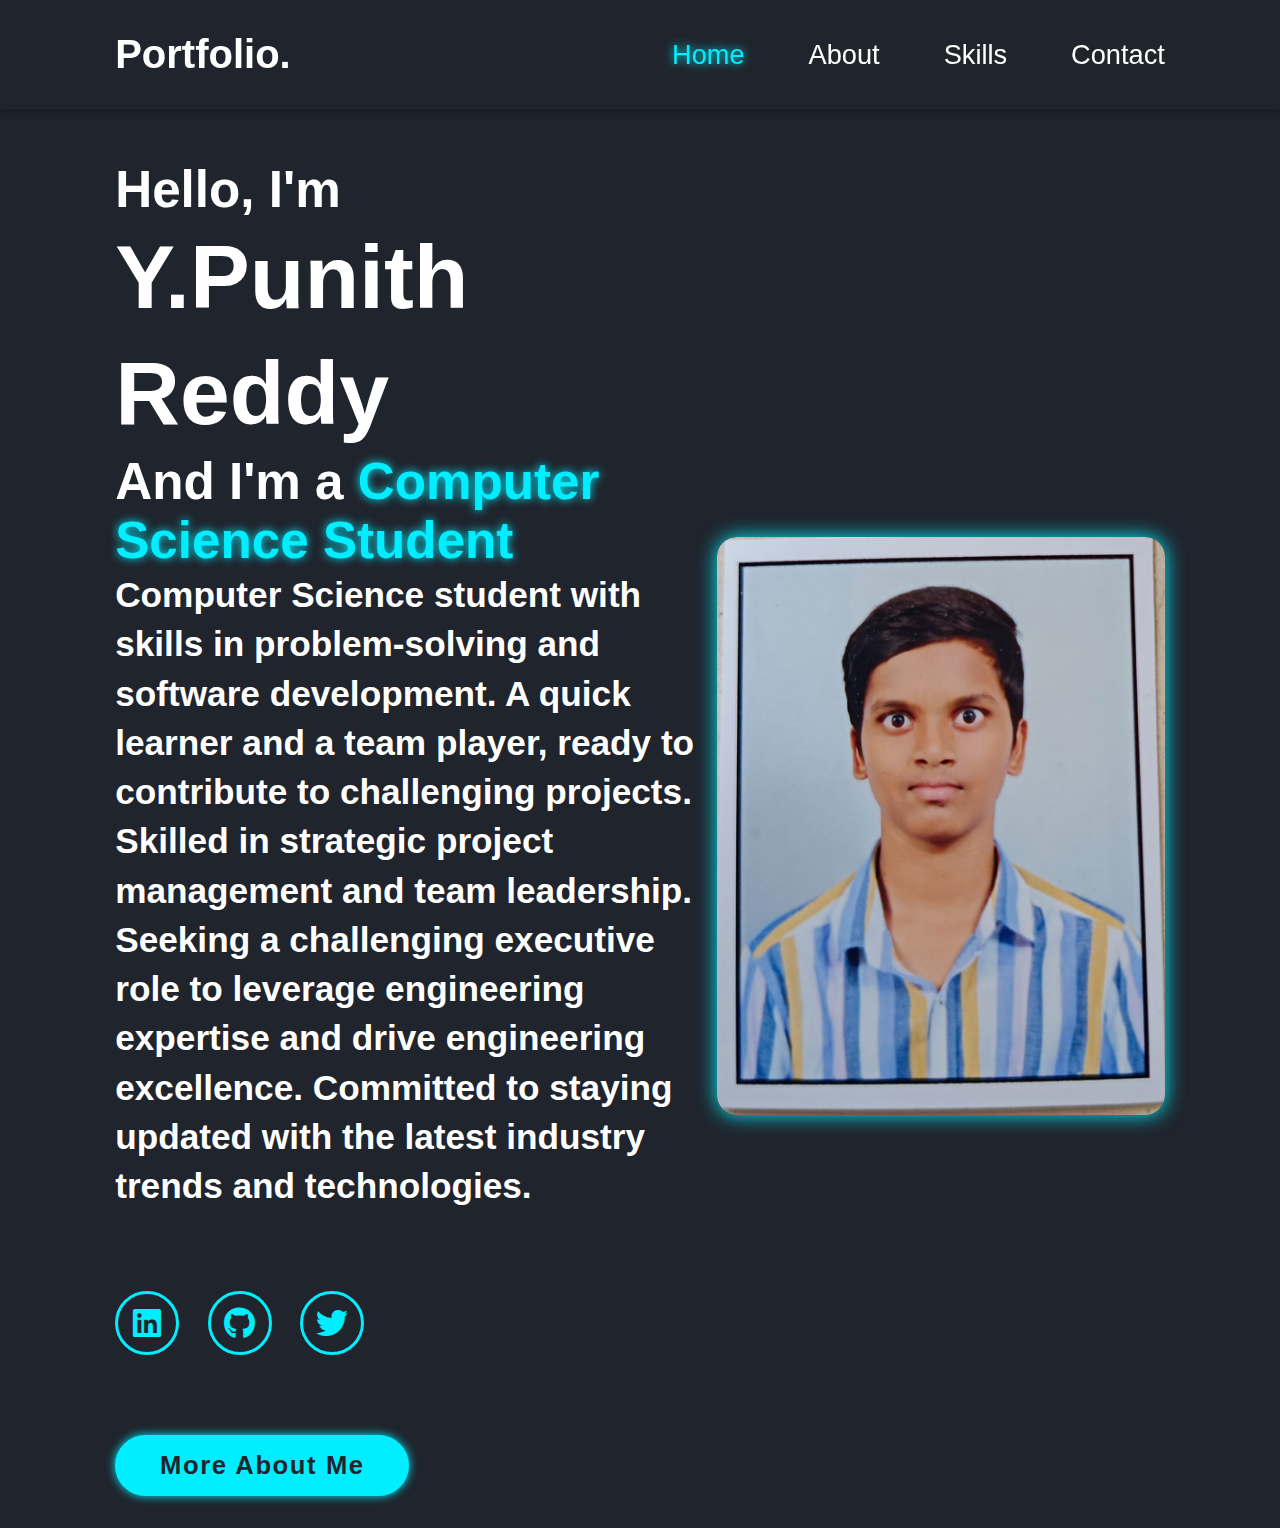
<file: index.html>
<!DOCTYPE html>
<html lang="en">
<head>
    <meta charset="UTF-8">
    <meta name="viewport" content="width=device-width, initial-scale=1.0">
    <title>Home | My Portfolio</title>
    <link rel="stylesheet" href="style.css">
    <link rel="stylesheet" href="https://cdnjs.cloudflare.com/ajax/libs/font-awesome/6.0.0/css/all.min.css">
</head>
<body>

    <nav class="navbar">
        <div class="logo">Portfolio.</div>
        <ul class="nav-links">
    <li><a href="index.html" class="active">Home</a></li>
    <li><a href="about.html">About</a></li>
    <li><a href="skills.html">Skills</a></li>
    <li><a href="contact.html">Contact</a></li> </ul>
        <div class="hamburger">
            <i class="fas fa-bars"></i>
        </div>
    </nav>

    <section class="container hero-section">
        <div class="hero-content">
            <h3>Hello, I'm</h3>
            <h1>Y.Punith Reddy</h1>
            <h3>And I'm a <span class="neon-text">Computer Science Student</span></h3>
            <p>Computer Science student with skills in problem-solving and software development. A quick learner and a team player, ready to contribute to challenging projects. Skilled in strategic project management and team leadership. Seeking a challenging executive role to leverage engineering expertise and drive engineering excellence. Committed to staying updated with the latest industry trends and technologies.</p>
            
            <div class="social-icons">
                <a href="#"><i class="fab fa-linkedin"></i></a>
                <a href="https://github.com/Punithreddy189"><i class="fab fa-github"></i></a>
                <a href="#"><i class="fab fa-twitter"></i></a>
            </div>
            
            <a href="about.html" class="btn">More About Me</a>
        </div>
        
        <div class="hero-img">
            <img src="./assets/me.jpeg" alt="Profile Picture"> 
        </div>
    </section>

    <script src="script.js"></script>
</body>
</html>
</file>
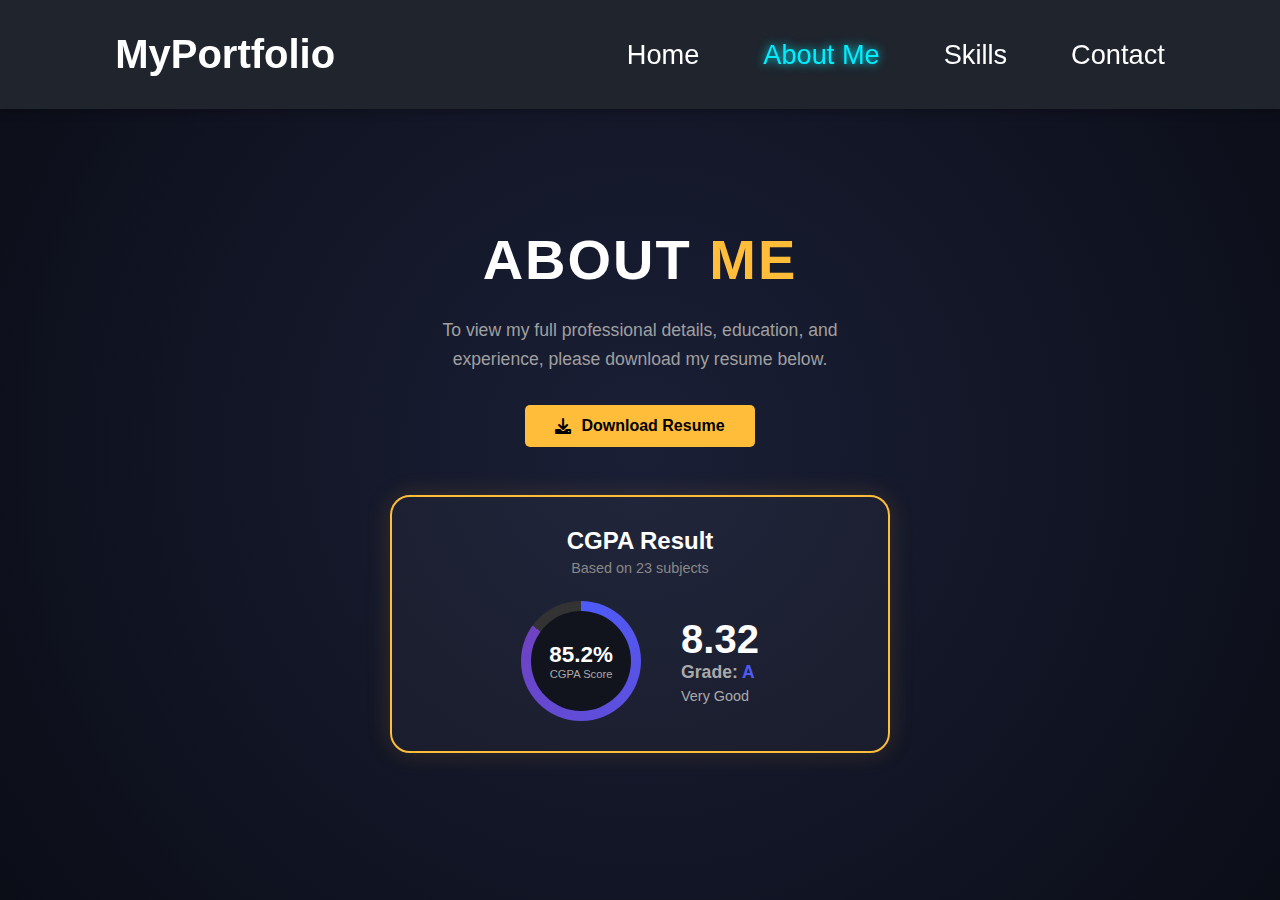
<file: about.html>
<!DOCTYPE html>
<html lang="en">
<head>
    <meta charset="UTF-8">
    <meta name="viewport" content="width=device-width, initial-scale=1.0">
    <title>About Me | Portfolio</title>
    <link rel="stylesheet" href="style.css">
    <link rel="stylesheet" href="https://cdnjs.cloudflare.com/ajax/libs/font-awesome/6.0.0/css/all.min.css">
</head>
<body>

    <nav class="navbar">
        <div class="logo">MyPortfolio</div>
        <ul class="nav-links">
            <li><a href="index.html">Home</a></li>
            <li><a href="about.html" class="active">About Me</a></li>
            <li><a href="skills.html">Skills</a></li>
            <li><a href="contact.html">Contact</a></li>
        </ul>
        <div class="hamburger">
            <i class="fas fa-bars"></i>
        </div>
    </nav>

    <section class="about-centered">
        
        <h1 class="main-heading">ABOUT <span class="yellow-text">ME</span></h1>
        
        <p class="about-desc">
            To view my full professional details, education, and <br> 
            experience, please download my resume below.
        </p>

        <a href="punithreddy_y_Resume-1.pdf" class="download-btn" download>
            <i class="fas fa-download"></i> Download Resume
        </a>

        <div class="cgpa-card">
            <div class="card-header">
                <h3>CGPA Result</h3>
                <p>Based on 23 subjects</p>
            </div>

            <div class="card-body">
                <div class="progress-circle">
                    <div class="circle-inner">
                        <span class="percentage">85.2%</span>
                        <span class="tiny-text">CGPA Score</span>
                    </div>
                </div>

                <div class="score-details">
                    <h2>8.32</h2>
                    <h4>Grade: <span class="blue-text">A</span></h4>
                    <p class="status">Very Good</p>
                </div>
            </div>
        </div>

    </section>

    <script src="script.js"></script>
</body>
</html>
</file>
<file: style.css>
/* --- Global Reset --- */
* {
    margin: 0;
    padding: 0;
    box-sizing: border-box;
    font-family: 'Poppins', sans-serif;
    text-decoration: none;
    list-style: none;
}

:root {
    --bg-color: #1f242d;
    --second-bg-color: #323946;
    --text-color: #fff;
    --main-color: #0ef; /* Neon Cyan */
}

body {
    background: var(--bg-color);
    color: var(--text-color);
    overflow-x: hidden;
}

/* --- Layout Utility --- */
.container {
    min-height: 100vh;
    padding: 10rem 9% 2rem; /* Top padding clears the fixed navbar */
    display: flex;
    flex-direction: column;
    justify-content: center;
}

/* --- Navbar --- */
.navbar {
    position: fixed;
    top: 0;
    left: 0;
    width: 100%;
    padding: 2rem 9%;
    background: var(--bg-color);
    display: flex;
    justify-content: space-between;
    align-items: center;
    z-index: 100;
    box-shadow: 0 2px 10px rgba(0,0,0,0.3);
}

.logo {
    font-size: 2.5rem;
    color: var(--text-color);
    font-weight: 600;
    cursor: default;
}

.nav-links {
    display: flex;
}

.nav-links a {
    font-size: 1.7rem;
    color: var(--text-color);
    margin-left: 4rem;
    transition: 0.3s;
}

.nav-links a:hover, 
.nav-links a.active {
    color: var(--main-color);
    text-shadow: 0 0 10px var(--main-color);
}

.hamburger {
    font-size: 3.6rem;
    color: var(--text-color);
    display: none; /* Hidden on desktop */
    cursor: pointer;
}

/* --- Hero Section (Home) --- */
.hero-section {
    flex-direction: row;
    align-items: center;
    justify-content: space-between;
}

.hero-content h3 {
    font-size: 3.2rem;
    font-weight: 700;
}

.hero-content h1 {
    font-size: 5.6rem;
    font-weight: 700;
    line-height: 1.3;
}

.neon-text {
    color: var(--main-color);
    text-shadow: 0 0 10px var(--main-color);
}

/* --- 1. Make the Paragraph Text Large & Bold --- */
.hero-content p {
    font-size: 2.2rem;    /* Increased from standard size to Large */
    font-weight: 700;     /* Makes the text Bold */
    line-height: 1.4;     /* Adds a little space between lines */
    margin-bottom: 2rem;  /* Keeps space above the button */
}

/* --- 2. Make the Image Square --- */
.hero-img img {
    width: 35vw;
    
    /* Change this line! */
    border-radius: 20px;  /* 50% makes it a circle. 20px makes it a square with soft corners. */
    /* Use border-radius: 0; if you want sharp corners */
    
    box-shadow: 0 0 20px var(--main-color);
    animation: floatImage 4s ease-in-out infinite;
}
@keyframes floatImage {
    0% { transform: translateY(0); }
    50% { transform: translateY(-2.4rem); }
    100% { transform: translateY(0); }
}

/* --- Buttons & Icons --- */
.btn {
    display: inline-block;
    padding: 1rem 2.8rem;
    background: var(--main-color);
    border-radius: 4rem;
    box-shadow: 0 0 10px var(--main-color);
    font-size: 1.6rem;
    color: var(--bg-color);
    letter-spacing: 0.1rem;
    font-weight: 600;
    margin-top: 2rem;
    transition: 0.3s;
}

.btn:hover {
    box-shadow: 0 0 20px var(--main-color);
    background: var(--text-color);
}

.social-icons a {
    display: inline-flex;
    justify-content: center;
    align-items: center;
    width: 4rem;
    height: 4rem;
    background: transparent;
    border: 0.2rem solid var(--main-color);
    border-radius: 50%;
    font-size: 2rem;
    color: var(--main-color);
    margin: 3rem 1.5rem 3rem 0;
    transition: 0.5s ease;
}

.social-icons a:hover {
    background: var(--main-color);
    color: var(--bg-color);
    box-shadow: 0 0 20px var(--main-color);
}

/* --- About Section --- */
.section-title {
    text-align: center;
    font-size: 4.5rem;
    margin-bottom: 3rem;
}

.section-title span {
    color: var(--main-color);
}

.about-content {
    display: flex;
    justify-content: center;
    align-items: center;
    gap: 4rem;
}

.about-img img {
    width: 25vw;
    border-radius: 20px;
    border: 0.2rem solid var(--main-color);
}

.about-text h3 {
    font-size: 2.6rem;
}

.about-text p {
    font-size: 1.6rem;
    margin: 2rem 0 3rem;
}

/* --- Skills Grid --- */
.skills-grid {
    display: grid;
    grid-template-columns: repeat(auto-fit, minmax(250px, 1fr));
    gap: 2.5rem;
    width: 100%;
}

.skill-card {
    background: var(--second-bg-color);
    padding: 3rem 2rem;
    text-align: center;
    border-radius: 2rem;
    border: 1px solid transparent;
    transition: 0.5s;
}

.skill-card:hover {
    border-color: var(--main-color);
    transform: translateY(-10px);
    box-shadow: 0 0 20px rgba(0, 238, 255, 0.2);
}

.skill-card i {
    font-size: 6rem;
    margin-bottom: 1.5rem;
}

.skill-card h3 {
    font-size: 2.4rem;
    margin-bottom: 1rem;
}

.skill-card p {
    font-size: 1.4rem;
    color: #ccc;
}

/* --- Mobile Responsiveness --- */
@media (max-width: 991px) {
   .navbar { padding: 2rem 3%; }
   .container { padding: 10rem 3% 2rem; }
   .hero-img img { width: 60vw; margin-top: 3rem; }
   .hero-section { flex-direction: column; text-align: center; }
   .about-content { flex-direction: column; }
   .about-img img { width: 70vw; }
}

@media (max-width: 768px) {
   .hamburger { display: block; }
   .nav-links {
        position: absolute;
        top: 100%;
        left: 0;
        width: 100%;
        background: var(--second-bg-color);
        padding: 1rem 3%;
        display: none;
        flex-direction: column;
    }
   .nav-links.active { display: flex; }
   .nav-links li { margin: 1rem 0; }
   .nav-links a { margin-left: 0; display: block; font-size: 2rem; }
}
/* Contact Form Styles */
.contact-form {
    max-width: 70rem;
    margin: 1rem auto;
    text-align: center;
    margin-bottom: 3rem;
    
}

.contact-form.input-box {
    display: flex;
    justify-content: space-between;
    flex-wrap: wrap;
}

.contact-form.input-box input,
.contact-form textarea {
    width: 100%;
    padding: 1.5rem;
    font-size: 1.6rem;
    color: var(--text-color);
    background: var(--second-bg-color);
    border-radius:.8rem;
    margin:.7rem 0;
}

.contact-form.input-box input {
    width: 49%;
}

.contact-form textarea {
    resize: none;
}
/* --- Centered About Page Styles --- */
.about-centered {
    min-height: 100vh;
    display: flex;
    flex-direction: column;
    justify-content: center;
    align-items: center;
    text-align: center;
    padding-top: 80px; /* Space for navbar */
    background: radial-gradient(circle at center, #1a1f36 0%, #0b0d17 100%); /* Deep dark background */
}

/* Typography */
.main-heading {
    font-size: 3.5rem;
    color: #fff;
    margin-bottom: 1.5rem;
    text-transform: uppercase;
    letter-spacing: 2px;
}

.yellow-text {
    color: #ffbd39; /* The yellow color from screenshot */
}

.about-desc {
    color: #a0a0a0;
    font-size: 1.1rem;
    margin-bottom: 2rem;
    line-height: 1.6;
}

/* Download Button */
.download-btn {
    background-color: #ffbd39;
    color: #000;
    padding: 12px 30px;
    border-radius: 5px;
    font-size: 1rem;
    font-weight: 700;
    display: inline-flex;
    align-items: center;
    gap: 10px;
    margin-bottom: 3rem;
    transition: 0.3s;
}

.download-btn:hover {
    transform: translateY(-3px);
    box-shadow: 0 5px 15px rgba(255, 189, 57, 0.4);
}

/* --- CGPA Card --- */
.cgpa-card {
    border: 2px solid #ffbd39; /* Yellow Border */
    background: rgba(255, 255, 255, 0.03); /* Slight transparent white */
    border-radius: 20px;
    padding: 30px 50px;
    width: 90%;
    max-width: 500px;
    box-shadow: 0 0 25px rgba(255, 189, 57, 0.15); /* Yellow Glow */
}

.card-header h3 {
    font-size: 1.5rem;
    color: #fff;
    margin-bottom: 5px;
}

.card-header p {
    color: #888;
    font-size: 0.9rem;
    margin-bottom: 25px;
}

.card-body {
    display: flex;
    justify-content: center;
    align-items: center;
    gap: 40px; /* Space between circle and text */
}

/* --- Circular Progress Bar --- */
.progress-circle {
    position: relative;
    width: 120px;
    height: 120px;
    border-radius: 50%;
    /* This creates the blue/purple chart part. 306deg is roughly 85% */
    background: conic-gradient(#4d5bf9 0deg, #6f42c1 306deg, #333 306deg);
    display: flex;
    justify-content: center;
    align-items: center;
}

.circle-inner {
    width: 100px; /* Smaller than parent to create donut hole */
    height: 100px;
    background-color: #12141d; /* Matches dark card bg */
    border-radius: 50%;
    display: flex;
    flex-direction: column;
    justify-content: center;
    align-items: center;
}

.percentage {
    font-size: 1.4rem;
    font-weight: bold;
    color: #fff;
}

.tiny-text {
    font-size: 0.7rem;
    color: #aaa;
}

/* --- Score Details --- */
.score-details {
    text-align: left;
}

.score-details h2 {
    font-size: 2.5rem;
    font-weight: 700;
    color: #fff;
}

.score-details h4 {
    font-size: 1.1rem;
    color: #aaa;
}

.blue-text {
    color: #4d5bf9;
    font-weight: bold;
}

.status {
    color: #aaa;
    font-size: 0.9rem;
    margin-top: 5px;
}

/* Mobile Fix */
@media (max-width: 600px) {
   .card-body {
        flex-direction: column;
        gap: 20px;
    }
   .score-details {
        text-align: center;
    }
}
/* --- Dark Contact Page Styles --- */
.contact-section {
    min-height: 100vh;
    display: flex;
    justify-content: center;
    align-items: center;
    padding-top: 80px; /* Space for navbar */
    background: radial-gradient(circle at center, #1a1f36 0%, #0b0d17 100%);
}

.contact-card {
    background: rgba(255, 255, 255, 0.02);
    padding: 3rem;
    border-radius: 20px;
    width: 90%;
    max-width: 600px;
    box-shadow: 0 15px 35px rgba(0, 0, 0, 0.5);
    border: 1px solid rgba(255, 255, 255, 0.05);
    backdrop-filter: blur(10px);
}

.form-group {
    margin-bottom: 1.5rem;
    position: relative;
}

/* Style Inputs, Textarea, and Select */
.contact-card input, 
.contact-card textarea,
.contact-card select {
    width: 100%;
    padding: 15px;
    background: rgba(0, 0, 0, 0.3);
    border: 1px solid rgba(255, 255, 255, 0.1);
    border-radius: 8px;
    color: #fff;
    font-size: 1rem;
    font-family: 'Poppins', sans-serif;
    outline: none;
    transition: 0.3s;
    appearance: none; /* Removes default arrow for select */
}

.contact-card input::placeholder,
.contact-card textarea::placeholder {
    color: #aaa;
}

/* Hover & Focus Effects */
.contact-card input:focus, 
.contact-card textarea:focus,
.contact-card select:focus {
    border-color: #0ef; /* Neon Cyan Border on Focus */
    background: rgba(0, 0, 0, 0.5);
}

/* Gender Dropdown Specifics */
.contact-card select {
    color: #aaa; /* Placeholder color for Gender */
    cursor: pointer;
}

.contact-card select:valid {
    color: #fff; /* White text once an option is picked */
}

/* Custom arrow for dropdown */
.select-icon {
    position: absolute;
    right: 15px;
    top: 18px;
    color: #aaa;
    pointer-events: none;
    font-size: 0.8rem;
}

/* Submit Button */
.submit-btn {
    width: 100%;
    padding: 15px;
    background: linear-gradient(90deg, #005bea 0%, #00c6fb 100%); /* Blue Gradient */
    border: none;
    border-radius: 50px; /* Rounded pill shape */
    color: white;
    font-size: 1.1rem;
    font-weight: 600;
    cursor: pointer;
    letter-spacing: 1px;
    transition: 0.3s;
    margin-top: 10px;
    box-shadow: 0 5px 15px rgba(0, 91, 234, 0.4);
}

.submit-btn:hover {
    transform: translateY(-2px);
    box-shadow: 0 8px 20px rgba(0, 91, 234, 0.6);
}

/* Mobile Responsiveness */
@media (max-width: 600px) {
   .contact-card {
        padding: 2rem;
    }
}
</file>
